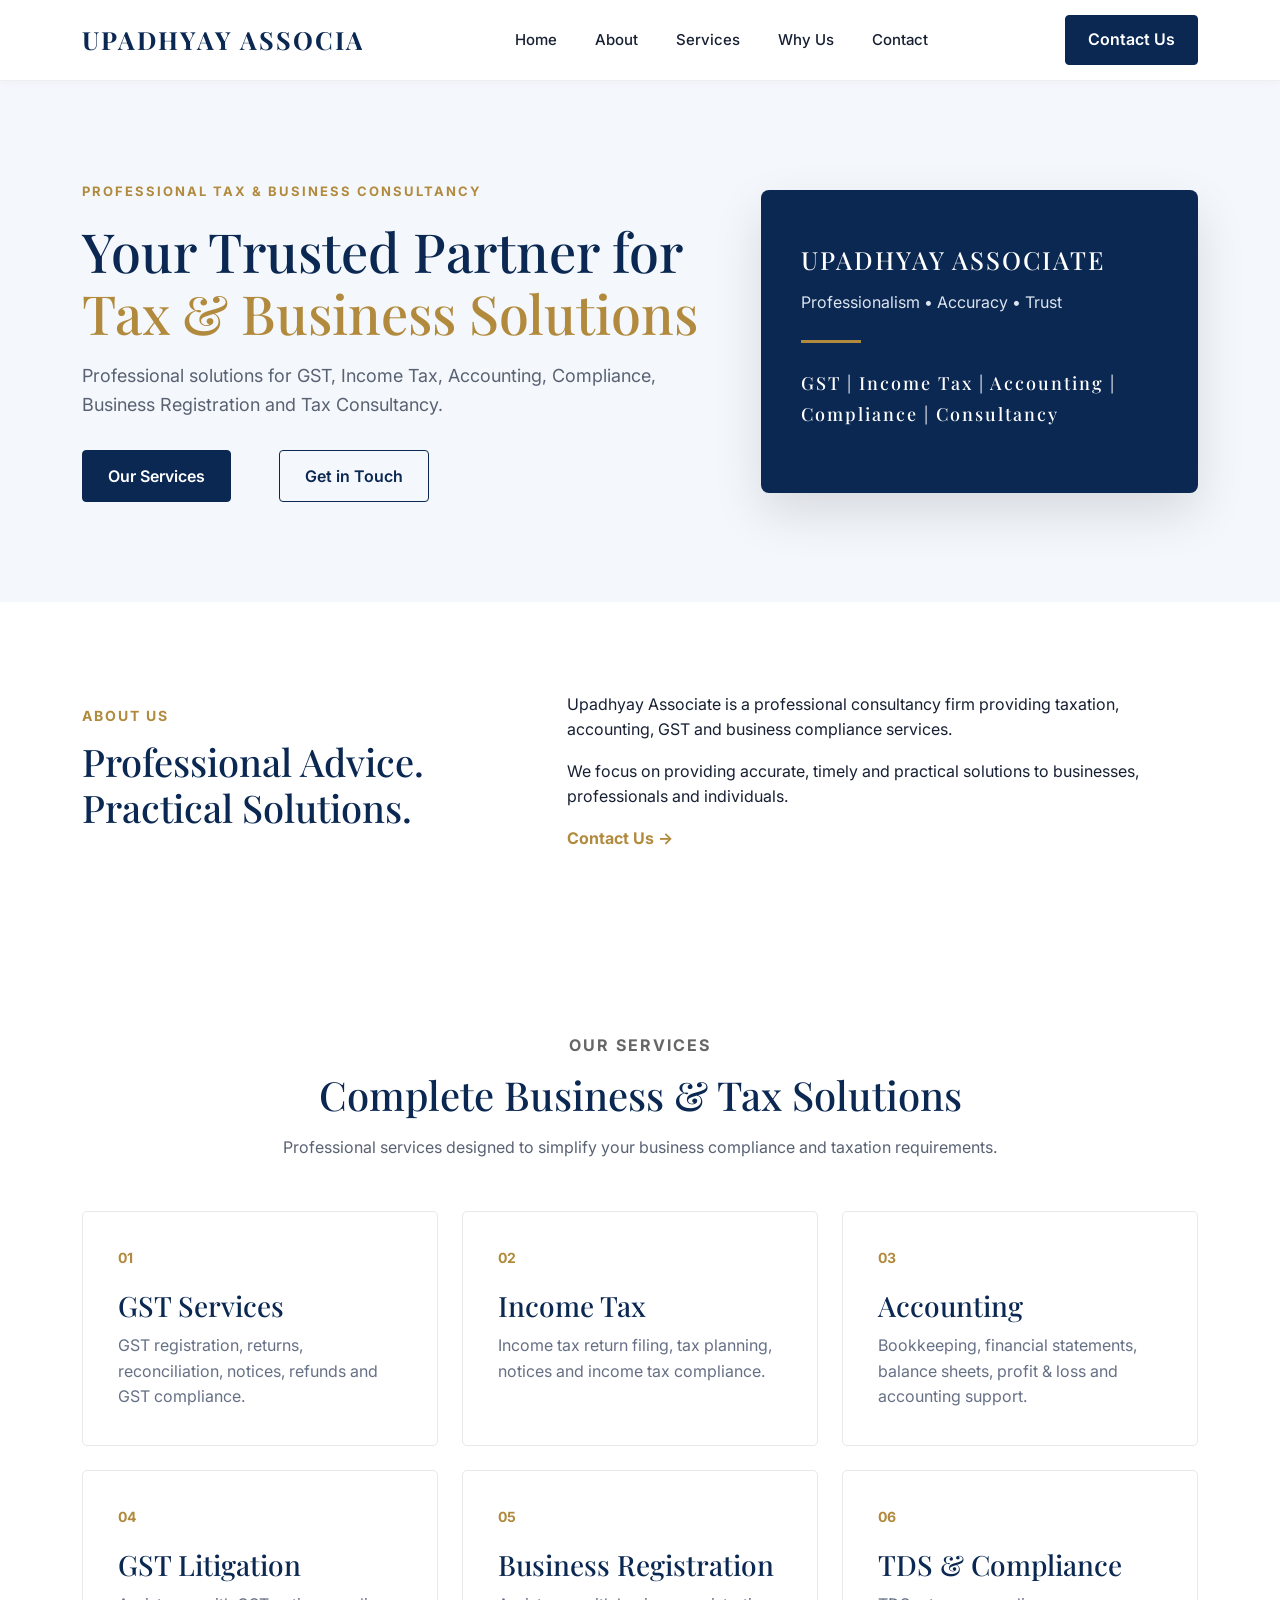
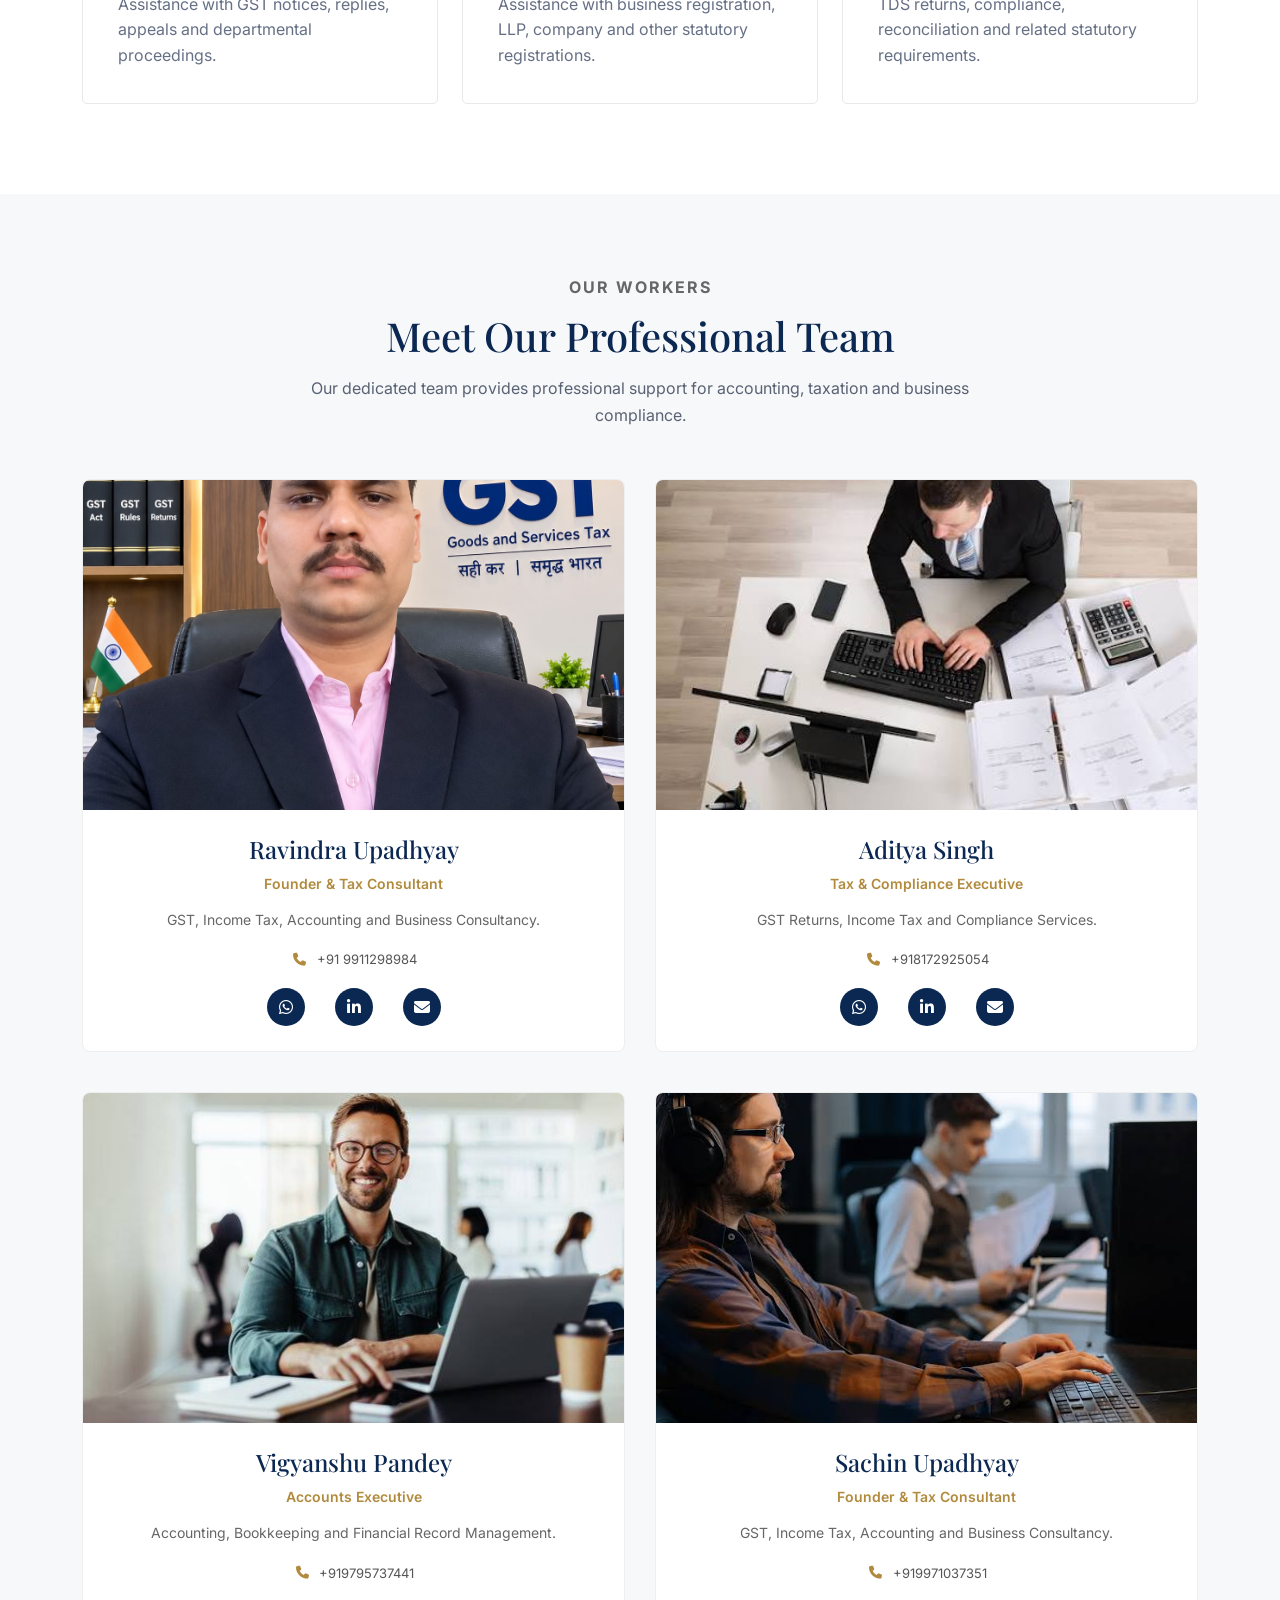
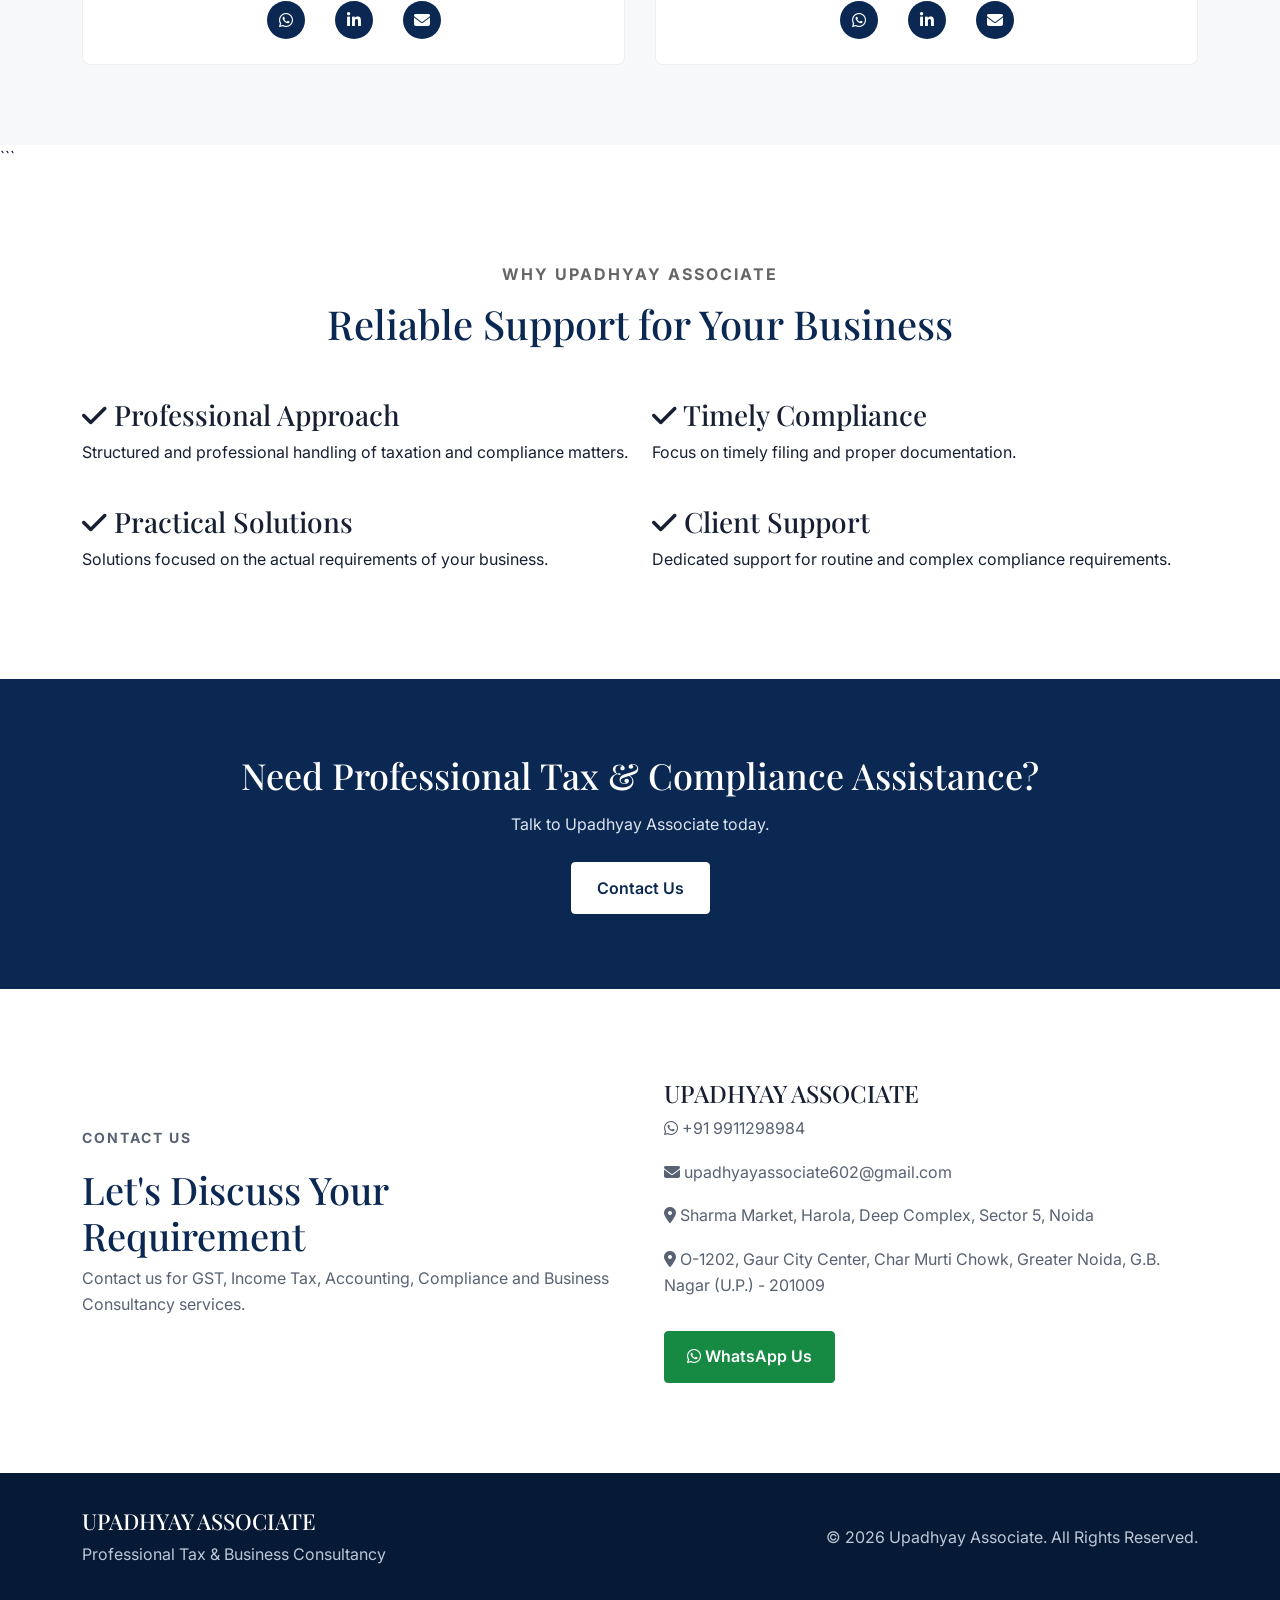
<file: Index.html>
<!DOCTYPE html>
<html lang="en">

<head>
    <!-- Basic Meta -->
    <meta charset="UTF-8">
    <meta name="viewport" content="width=device-width, initial-scale=1.0">

    <!-- SEO Title -->
    <title>Upadhyay Associate | GST, Income Tax & Accounting Services</title>

    <!-- SEO Description -->
    <meta name="description"
        content="Upadhyay Associate provides professional GST, Income Tax, Accounting, Tax Compliance and Business Consultancy services in India.">

    <!-- SEO Keywords -->
    <meta name="keywords"
        content="Upadhyay Associate, GST services, GST consultant, GST registration, GST return filing, Income Tax, Income Tax return, accounting services, tax consultant, business consultancy">

    <!-- Search Engine Instructions -->
    <meta name="robots" content="index, follow">

    <!-- Website Author -->
    <meta name="author" content="Upadhyay Associate">

    <!-- Canonical URL -->
    <!-- अपनी असली domain आने के बाद नीचे URL बदलें -->
    <link rel="canonical" href="https://www.yourdomain.com/">

    <!-- Open Graph / Facebook / WhatsApp -->
    <meta property="og:title" content="Upadhyay Associate | GST, Income Tax & Accounting Services">

    <meta property="og:description"
        content="Professional GST, Income Tax, Accounting, Tax Compliance and Business Consultancy services by Upadhyay Associate.">

    <meta property="og:type" content="website">

    <meta property="og:url" content="https://www.yourdomain.com/">

    <!-- Website Language -->
    <meta property="og:locale" content="en_IN">

    <!-- Bootstrap 5 CSS -->
    <link href="https://cdn.jsdelivr.net/npm/bootstrap@5.3.3/dist/css/bootstrap.min.css" rel="stylesheet">

    <!-- Google Fonts -->
    <link rel="preconnect" href="https://fonts.googleapis.com">
    <link rel="preconnect" href="https://fonts.gstatic.com" crossorigin>

    <link
        href="https://fonts.googleapis.com/css2?family=Inter:wght@400;500;600;700&family=Playfair+Display:wght@500;600;700&display=swap"
        rel="stylesheet">

    <!-- Font Awesome -->
    <link rel="stylesheet" href="https://cdnjs.cloudflare.com/ajax/libs/font-awesome/6.5.2/css/all.min.css">

    <!-- Your CSS -->
    <link rel="stylesheet" href="./Style/style.css">

</head>


<body>

    <!-- ================= HEADER ================= -->

    <header class="header sticky-top">

        <nav class="navbar navbar-expand-lg navbar-light bg-white">

            <div class="container">

                <!-- LOGO -->
                <a class="navbar-brand logo" href="#home">
                    <span class="logo-main">UPADHYAY ASSOCIATE</span>
                </a>


                <!-- MOBILE BUTTON -->
                <button class="navbar-toggler" type="button" data-bs-toggle="collapse" data-bs-target="#mainNavbar"
                    aria-controls="mainNavbar" aria-expanded="false" aria-label="Toggle navigation">

                    <span class="navbar-toggler-icon"></span>

                </button>


                <!-- NAVIGATION -->
                <div class="collapse navbar-collapse" id="mainNavbar">

                    <ul class="navbar-nav mx-auto mb-2 mb-lg-0">

                        <li class="nav-item">
                            <a class="nav-link" href="#home">Home</a>
                        </li>

                        <li class="nav-item">
                            <a class="nav-link" href="#about">About</a>
                        </li>

                        <li class="nav-item">
                            <a class="nav-link" href="#services">Services</a>
                        </li>

                        <li class="nav-item">
                            <a class="nav-link" href="#why-us">Why Us</a>
                        </li>

                        <li class="nav-item">
                            <a class="nav-link" href="#contact">Contact</a>
                        </li>

                    </ul>


                    <!-- CONTACT BUTTON -->
                    <a href="#contact" class="nav-btn">
                        Contact Us
                    </a>

                </div>

            </div>

        </nav>

    </header>


    <!-- ================= HERO ================= -->

    <section id="home" class="hero">

        <div class="container">

            <div class="row align-items-center g-5">

                <div class="col-lg-7">

                    <p class="small-title">
                        PROFESSIONAL TAX & BUSINESS CONSULTANCY
                    </p>

                    <h1>
                        Your Trusted Partner for
                        <span>Tax & Business Solutions</span>
                    </h1>

                    <p class="hero-description">
                        Professional solutions for GST, Income Tax,
                        Accounting, Compliance, Business Registration
                        and Tax Consultancy.
                    </p>

                    <div class="hero-buttons">

                        <a href="#services" class="btn primary">
                            Our Services
                        </a>

                        <a href="#contact" class="btn secondary">
                            Get in Touch
                        </a>

                    </div>

                </div>


                <div class="col-lg-5">

                    <div class="hero-card">

                        <h3>UPADHYAY ASSOCIATE</h3>

                        <p>
                            Professionalism • Accuracy • Trust
                        </p>

                        <div class="card-line"></div>

                        <h3 class="service-heading">
                            GST | Income Tax | Accounting |
                            Compliance | Consultancy
                        </h3>

                    </div>

                </div>

            </div>

        </div>

    </section>


    <!-- ================= ABOUT ================= -->

    <section id="about" class="section">

        <div class="container">

            <div class="row align-items-center g-5">

                <div class="col-lg-5">

                    <p class="section-label">
                        ABOUT US
                    </p>

                    <h2>
                        Professional Advice.
                        <br>
                        Practical Solutions.
                    </h2>

                </div>

                <div class="col-lg-7">

                    <p>
                        Upadhyay Associate is a professional consultancy
                        firm providing taxation, accounting, GST and
                        business compliance services.
                    </p>

                    <p>
                        We focus on providing accurate, timely and
                        practical solutions to businesses, professionals
                        and individuals.
                    </p>

                    <a href="#contact" class="text-link">
                        Contact Us →
                    </a>

                </div>

            </div>

        </div>

    </section>


    <!-- ================= SERVICES ================= -->

    <section id="services" class="section services-section">

        <div class="container">

            <div class="section-heading">

                <p class="section-label">
                    OUR SERVICES
                </p>

                <h2>
                    Complete Business & Tax Solutions
                </h2>

                <p>
                    Professional services designed to simplify your
                    business compliance and taxation requirements.
                </p>

            </div>


            <div class="row g-4">

                <div class="col-md-6 col-lg-4">

                    <div class="service-card h-100">

                        <div class="icon">01</div>

                        <h3>GST Services</h3>

                        <p>
                            GST registration, returns, reconciliation,
                            notices, refunds and GST compliance.
                        </p>

                    </div>

                </div>


                <div class="col-md-6 col-lg-4">

                    <div class="service-card h-100">

                        <div class="icon">02</div>

                        <h3>Income Tax</h3>

                        <p>
                            Income tax return filing, tax planning,
                            notices and income tax compliance.
                        </p>

                    </div>

                </div>


                <div class="col-md-6 col-lg-4">

                    <div class="service-card h-100">

                        <div class="icon">03</div>

                        <h3>Accounting</h3>

                        <p>
                            Bookkeeping, financial statements, balance
                            sheets, profit & loss and accounting support.
                        </p>

                    </div>

                </div>


                <div class="col-md-6 col-lg-4">

                    <div class="service-card h-100">

                        <div class="icon">04</div>

                        <h3>GST Litigation</h3>

                        <p>
                            Assistance with GST notices, replies,
                            appeals and departmental proceedings.
                        </p>

                    </div>

                </div>


                <div class="col-md-6 col-lg-4">

                    <div class="service-card h-100">

                        <div class="icon">05</div>

                        <h3>Business Registration</h3>

                        <p>
                            Assistance with business registration,
                            LLP, company and other statutory registrations.
                        </p>

                    </div>

                </div>


                <div class="col-md-6 col-lg-4">

                    <div class="service-card h-100">

                        <div class="icon">06</div>

                        <h3>TDS & Compliance</h3>

                        <p>
                            TDS returns, compliance, reconciliation and
                            related statutory requirements.
                        </p>

                    </div>

                </div>

            </div>

        </div>

    </section>
    <!-- OUR WORKERS / TEAM SECTION -->
   
<section id="workers" class="workers-section">

    <div class="container">

        <!-- Section Heading -->
        <div class="section-heading">

            <p class="section-label">
                OUR WORKERS
            </p>

            <h2>
                Meet Our Professional Team
            </h2>

            <p>
                Our dedicated team provides professional support
                for accounting, taxation and business compliance.
            </p>

        </div>


        <!-- Workers Grid -->
        <div class="workers-grid">


            <!-- ================================
                 WORKER 1
            ================================= -->

            <div class="worker-card">

                <div class="worker-image">
                    <img src="./Images/WhatsApp Image 2.jpeg"
                         alt="Ravindra Upadhyay">
                </div>

                <div class="worker-content">

                    <h3>
                        Ravindra Upadhyay
                    </h3>

                    <p class="worker-position">
                        Founder & Tax Consultant
                    </p>

                    <p>
                        GST, Income Tax, Accounting and
                        Business Consultancy.
                    </p>


                    <!-- Contact Details -->

                    <div class="worker-contact">

                        <a href="tel:+9911298984">
                            <i class="fa-solid fa-phone"> </i>
                            <span>+91 9911298984</span>
                        </a>

                        
                    </div>


                    <!-- Social -->

                    <div class="worker-social">

                        <a href="https://wa.me/9911298984"
                           target="_blank"
                           aria-label="WhatsApp">

                            <i class="fa-brands fa-whatsapp"></i>

                        </a>
                        <a href="https://www.linkedin.com/"
                           target="_blank"
                           aria-label="LinkedIn">

                            <i class="fa-brands fa-linkedin-in"></i>

                        </a>

                        <a href="mailto:ravindra@example.com"
                           aria-label="Email">

                            <i class="fa-solid fa-envelope"></i>

                        </a>

                    </div>

                </div>

            </div>



            <!-- ================================
                 WORKER 2
            ================================= -->

            <div class="worker-card">

                <div class="worker-image">

                    <img src="./Images/images (1).jpg"
                         alt="Aditya Singh">

                </div>

                <div class="worker-content">

                    <h3>
                        Aditya Singh
                    </h3>

                    <p class="worker-position">
                        Tax & Compliance Executive
                    </p>

                    <p>
                        GST Returns, Income Tax and
                        Compliance Services.
                    </p>


                    <!-- Contact Details -->

                    <div class="worker-contact">

                        <a href="tel:+918172925054">
                            <i class="fa-solid fa-phone"></i>
                            <span>+918172925054</span>
                        </a>
                    </div>


                    <!-- Social -->

                    <div class="worker-social">

                        <a href="https://wa.me/918172925054"
                           target="_blank"
                           aria-label="WhatsApp">

                            <i class="fa-brands fa-whatsapp"></i>

                        </a>

                        <a href="https://www.linkedin.com/"
                           target="_blank"
                           aria-label="LinkedIn">

                            <i class="fa-brands fa-linkedin-in"></i>

                        </a>

                        <a href="mailto:aditya@example.com"
                           aria-label="Email">

                            <i class="fa-solid fa-envelope"></i>

                        </a>

                    </div>

                </div>

            </div>



            <!-- ================================
                 WORKER 3
            ================================= -->

            <div class="worker-card">

                <div class="worker-image">

                    <img src="./Images/images (2).jpg"
                         alt="Vigyanshu Pandey">

                </div>

                <div class="worker-content">

                    <h3>
                        Vigyanshu Pandey
                    </h3>

                    <p class="worker-position">
                        Accounts Executive
                    </p>

                    <p>
                        Accounting, Bookkeeping and
                        Financial Record Management.
                    </p>


                    <!-- Contact Details -->

                    <div class="worker-contact">

                        <a href="tel:+919795737441">
                            <i class="fa-solid fa-phone"></i>
                            <span>+919795737441</span>
                        </a>

                      
                    </div>


                    <!-- Social -->

                    <div class="worker-social">

                        <a href="https://wa.me/919795737441"
                           target="_blank"
                           aria-label="WhatsApp">

                            <i class="fa-brands fa-whatsapp"></i>

                        </a>

                        <a href="https://www.linkedin.com/"
                           target="_blank"
                           aria-label="LinkedIn">

                            <i class="fa-brands fa-linkedin-in"></i>

                        </a>

                        <a href="mailto:vigyanshu@example.com"
                           aria-label="Email">

                            <i class="fa-solid fa-envelope"></i>

                        </a>

                    </div>

                </div>

            </div>



            <!-- ================================
                 WORKER 4
            ================================= -->

            <div class="worker-card">

                <div class="worker-image">

                    <img src="./Images/images (3).jpg"
                         alt="Sachin Upadhyay">

                </div>

                <div class="worker-content">

                    <h3>
                        Sachin Upadhyay
                    </h3>

                    <p class="worker-position">
                        Founder & Tax Consultant
                    </p>

                    <p>
                        GST, Income Tax, Accounting and
                        Business Consultancy.
                    </p>


                    <!-- Contact Details -->

                    <div class="worker-contact">

                        <a href="tel:+919971037351">
                            <i class="fa-solid fa-phone"></i>
                            <span>+919971037351</span>
                        </a>

                        

                    </div>


                    <!-- Social -->

                    <div class="worker-social">

                        <a href="https://wa.me/919971037351"
                           target="_blank"
                           aria-label="WhatsApp">

                            <i class="fa-brands fa-whatsapp"></i>

                        </a>

                        <a href="https://www.linkedin.com/"
                           target="_blank"
                           aria-label="LinkedIn">

                            <i class="fa-brands fa-linkedin-in"></i>

                        </a>

                        <a href="mailto:sachin@example.com"
                           aria-label="Email">

                            <i class="fa-solid fa-envelope"></i>

                        </a>

                    </div>

                </div>

            </div>


        </div>

    </div>

</section>
```



    <!-- ================= WHY US ================= -->

    <section id="why-us" class="section why-section">

        <div class="container">

            <div class="section-heading">

                <p class="section-label">
                    WHY UPADHYAY ASSOCIATE
                </p>

                <h2>
                    Reliable Support for Your Business
                </h2>

            </div>


            <div class="row g-4">

                <div class="col-md-6">

                    <div class="why-box">

                        <h3>
                            <i class="fa-solid fa-check"></i>
                            Professional Approach
                        </h3>

                        <p>
                            Structured and professional handling of
                            taxation and compliance matters.
                        </p>

                    </div>

                </div>


                <div class="col-md-6">

                    <div class="why-box">

                        <h3>
                            <i class="fa-solid fa-check"></i>
                            Timely Compliance
                        </h3>

                        <p>
                            Focus on timely filing and proper documentation.
                        </p>

                    </div>

                </div>


                <div class="col-md-6">

                    <div class="why-box">

                        <h3>
                            <i class="fa-solid fa-check"></i>
                            Practical Solutions
                        </h3>

                        <p>
                            Solutions focused on the actual requirements
                            of your business.
                        </p>

                    </div>

                </div>


                <div class="col-md-6">

                    <div class="why-box">

                        <h3>
                            <i class="fa-solid fa-check"></i>
                            Client Support
                        </h3>

                        <p>
                            Dedicated support for routine and complex
                            compliance requirements.
                        </p>

                    </div>

                </div>

            </div>

        </div>

    </section>


    <!-- ================= CTA ================= -->

    <section class="cta">

        <div class="container text-center">

            <h2>
                Need Professional Tax & Compliance Assistance?
            </h2>

            <p>
                Talk to Upadhyay Associate today.
            </p>

            <a href="#contact" class="btn white">
                Contact Us
            </a>

        </div>

    </section>


    <!-- ================= CONTACT ================= -->

    <section id="contact" class="section contact-section">

        <div class="container">

            <div class="row align-items-center g-5">

                <div class="col-lg-6">

                    <p class="section-label">
                        CONTACT US
                    </p>

                    <h2>
                        Let's Discuss Your Requirement
                    </h2>

                    <p>
                        Contact us for GST, Income Tax, Accounting,
                        Compliance and Business Consultancy services.
                    </p>

                </div>


               
<div class="col-lg-6">

    <div class="contact-box">

        <h4>UPADHYAY ASSOCIATE</h4>


        <!-- WhatsApp -->
        <p>
            <i class="fa-brands fa-whatsapp"></i>

            <a href="https://wa.me/919911298984" target="_blank">
                +91 9911298984
            </a>
        </p>


        <!-- Email -->
        <p>
            <i class="fa-solid fa-envelope"></i>

            <a href="mailto:upadhyayassociate602@gmail.com">
                upadhyayassociate602@gmail.com
            </a>
        </p>


        <!-- Office Location 1 -->
        <p>
            <i class="fa-solid fa-location-dot"></i>

            <a href="https://www.google.com/maps/search/?api=1&query=Sharma+Market+Harola+Deep+Complex+Sector+5+Noida"
                target="_blank">

                Sharma Market, Harola, Deep Complex,
                Sector 5, Noida

            </a>
        </p>


        <!-- Office Location 2 -->
        <p>
            <i class="fa-solid fa-location-dot"></i>

            <a href="https://www.google.com/maps/search/?api=1&query=O-1202+Gaur+City+Center+Char+Murti+Chowk+Greater+Noida+Gautam+Buddha+Nagar+Uttar+Pradesh+201009"
                target="_blank">

                O-1202, Gaur City Center, Char Murti Chowk,
                Greater Noida, G.B. Nagar (U.P.) - 201009

            </a>
        </p>


        <!-- WhatsApp Button -->
        <a href="https://wa.me/919911298984"
           class="whatsapp"
           target="_blank">

            <i class="fa-brands fa-whatsapp"></i>

            WhatsApp Us

        </a>

    </div>

</div>

            </div>

        </div>

    </section>


    <!-- ================= FOOTER ================= -->

    <footer>

        <div class="container">

            <div class="row align-items-center">

                <div class="col-md-6">

                    <h3>
                        UPADHYAY ASSOCIATE
                    </h3>

                    <p>
                        Professional Tax & Business Consultancy
                    </p>

                </div>

                <div class="col-md-6 text-md-end">

                    <p>
                        © 2026 Upadhyay Associate.
                        All Rights Reserved.
                    </p>

                </div>

            </div>

        </div>

    </footer>


    <!-- Bootstrap JS -->
    <script src="https://cdn.jsdelivr.net/npm/bootstrap@5.3.3/dist/js/bootstrap.bundle.min.js"></script>

</body>

</html>
</file>
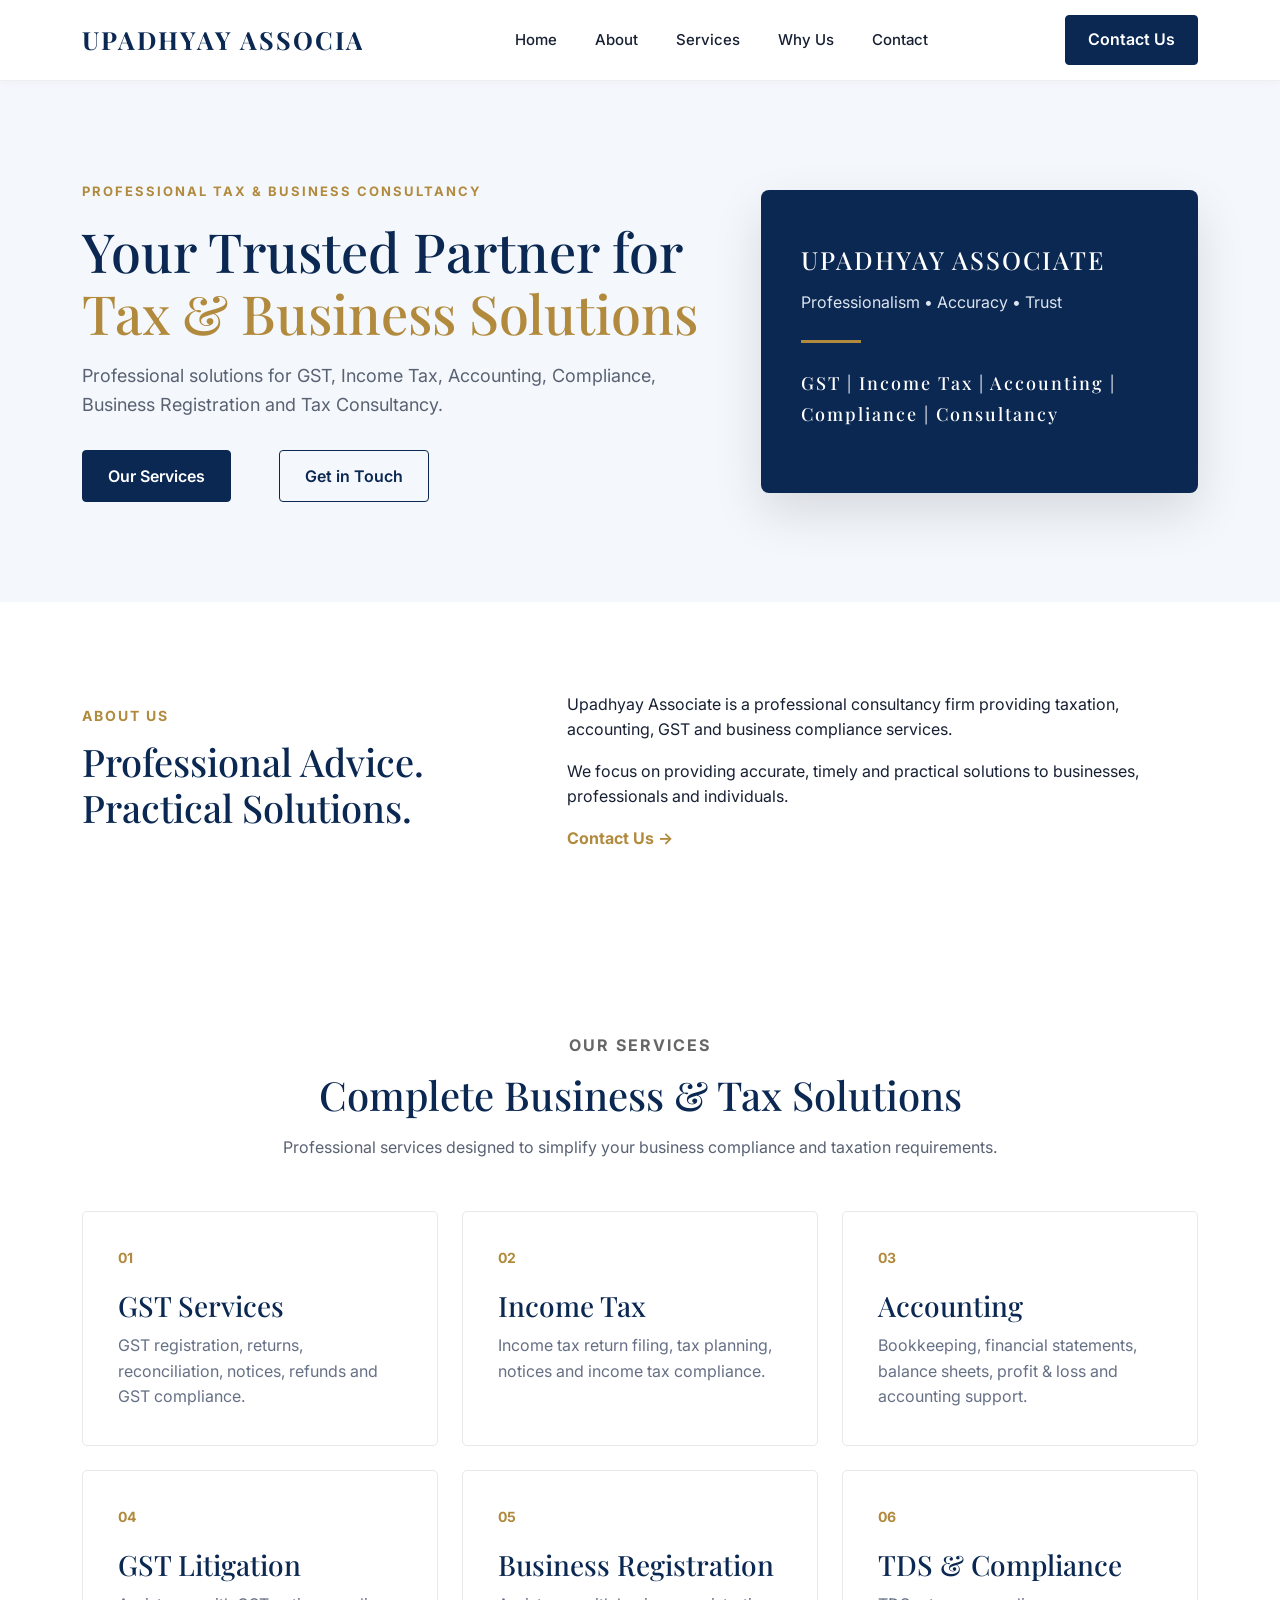
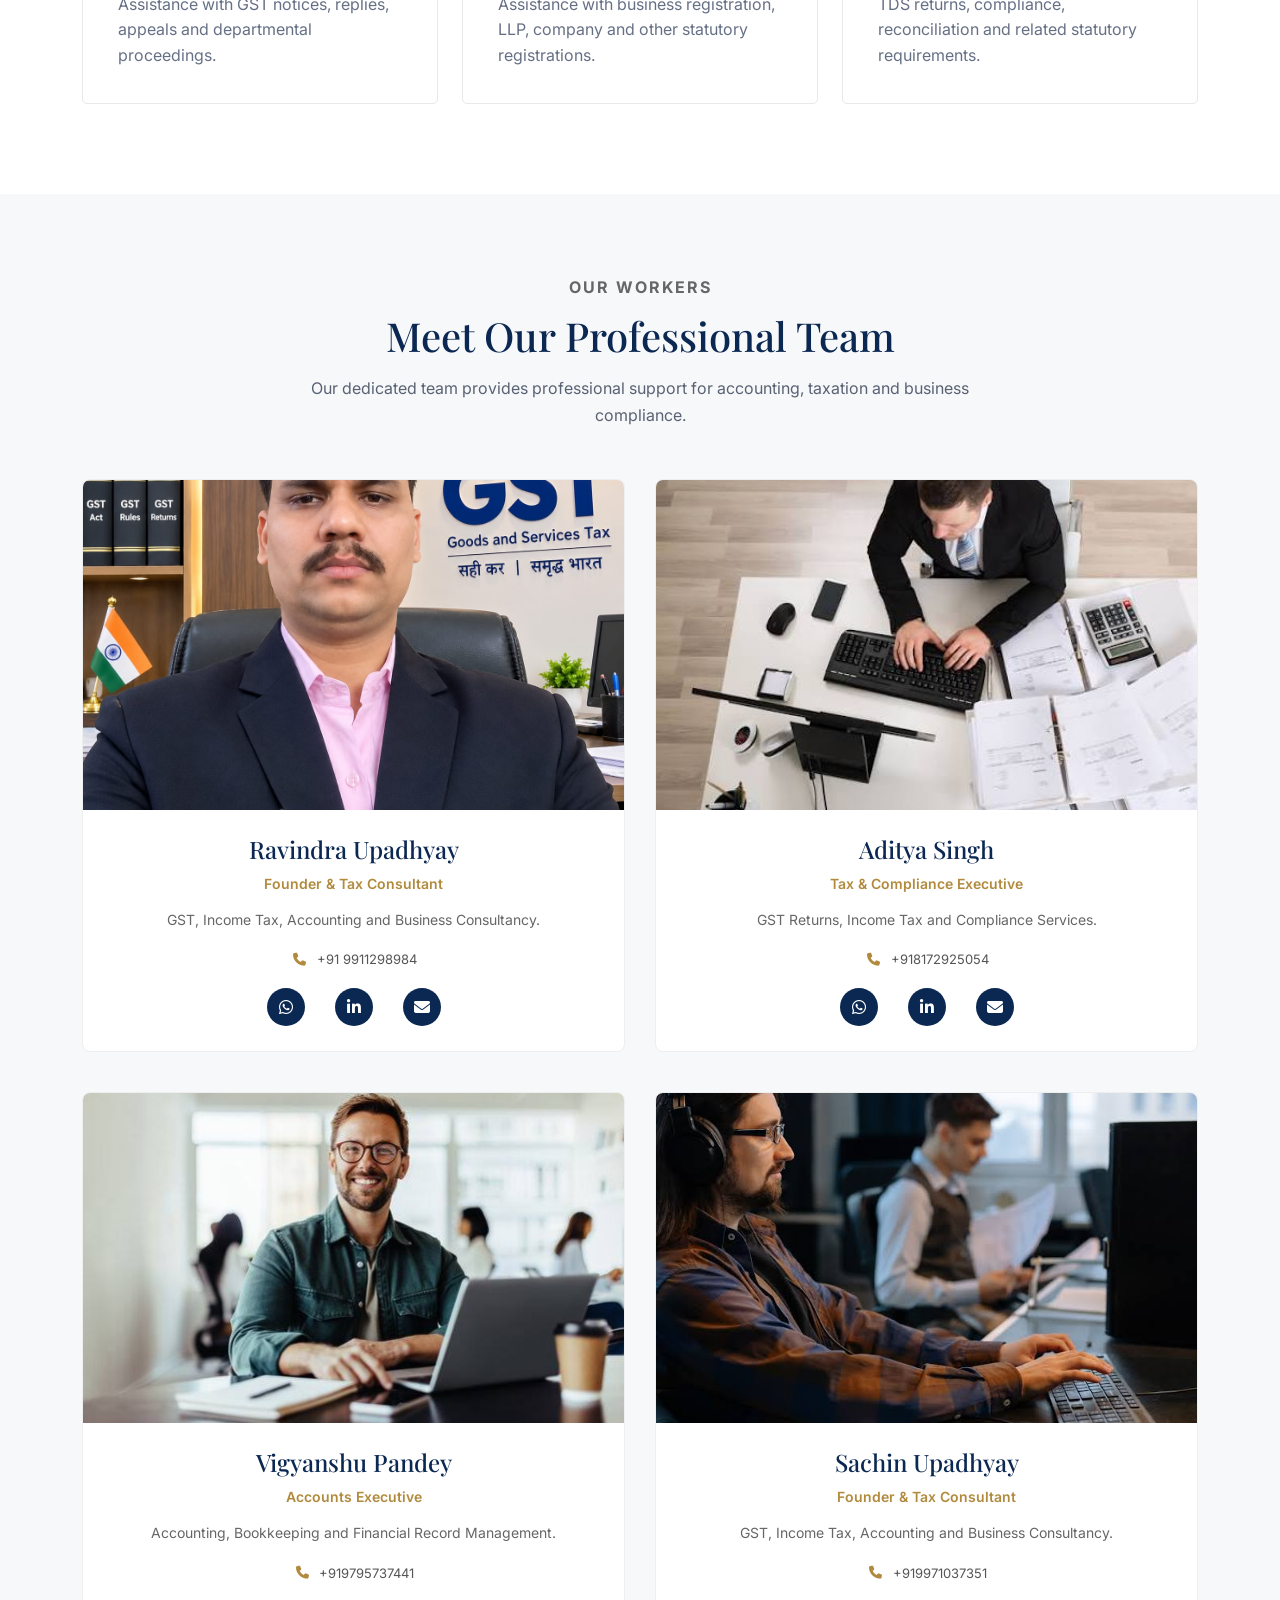
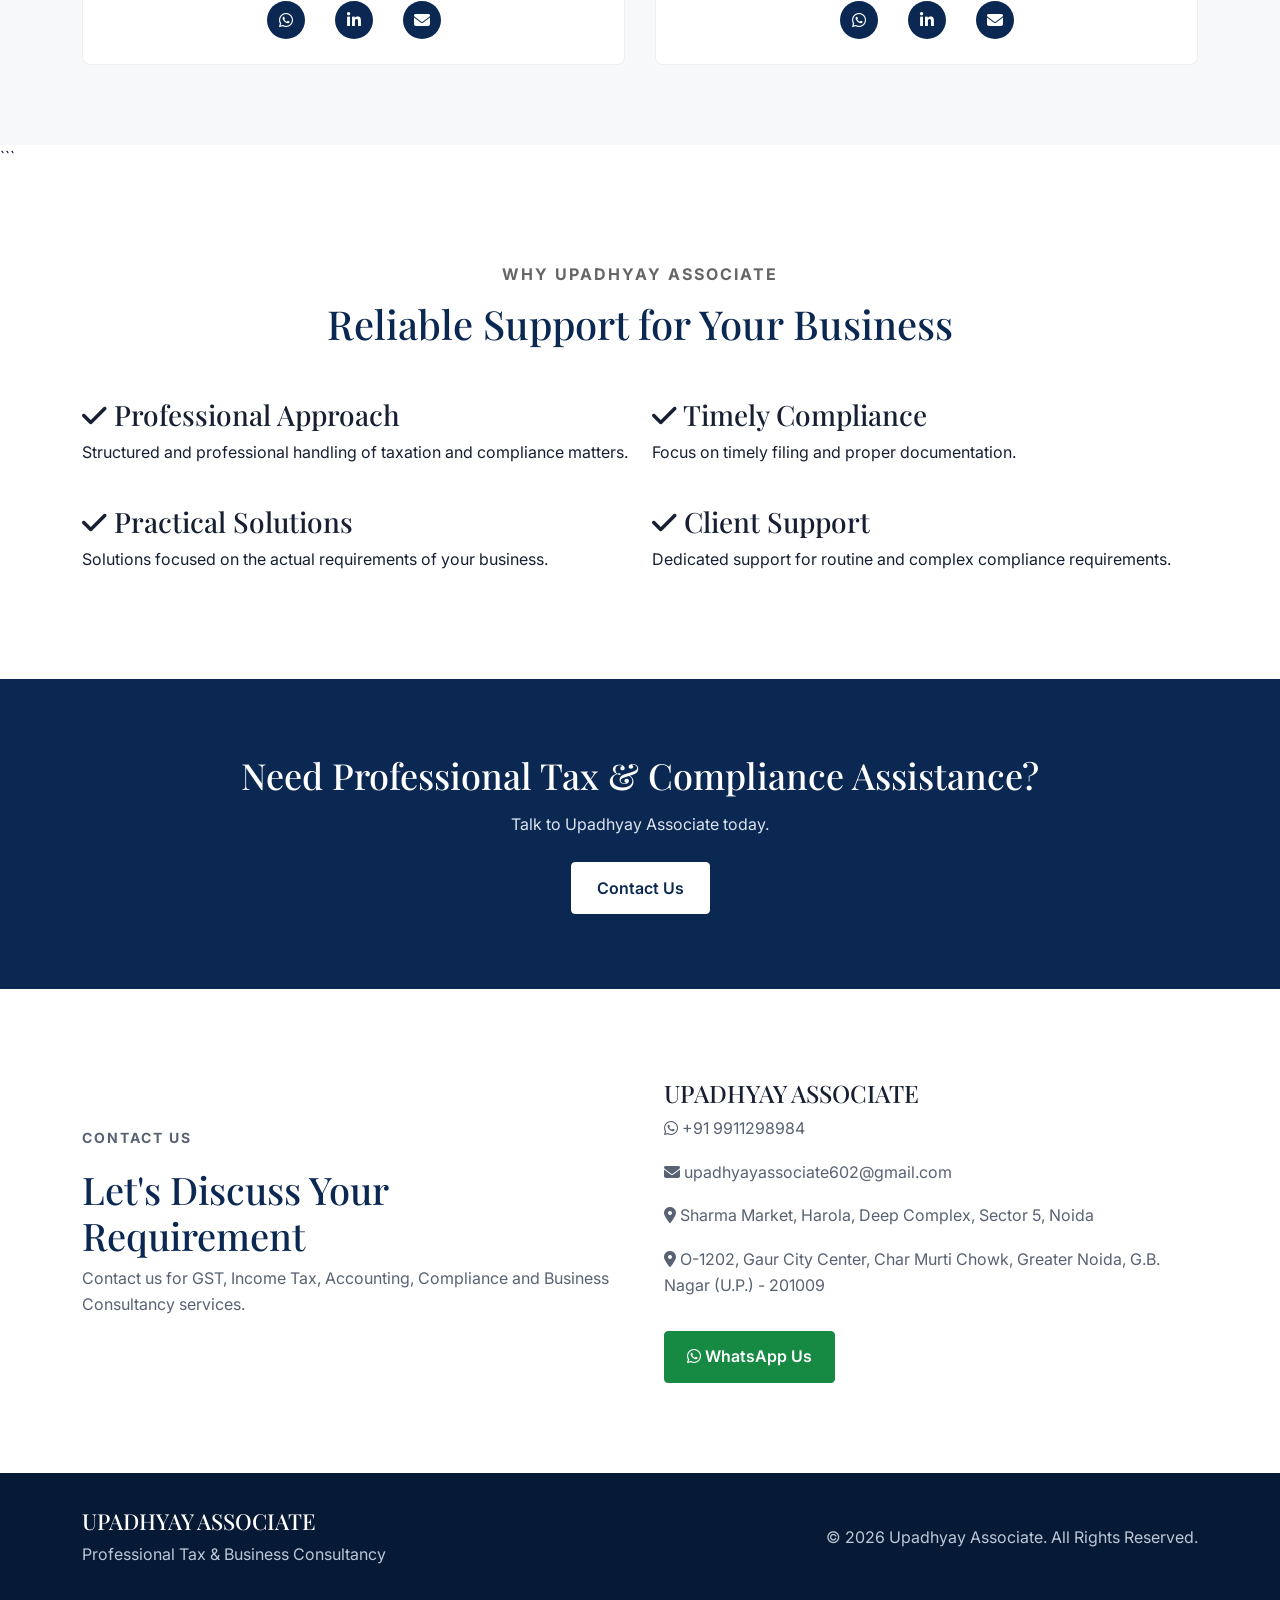
<file: index.html>
<!DOCTYPE html>
<html lang="en">

<head>
    <!-- Basic Meta -->
    <meta charset="UTF-8">
    <meta name="viewport" content="width=device-width, initial-scale=1.0">

    <!-- SEO Title -->
    <title>Upadhyay Associate | GST, Income Tax & Accounting Services</title>

    <!-- SEO Description -->
    <meta name="description"
        content="Upadhyay Associate provides professional GST, Income Tax, Accounting, Tax Compliance and Business Consultancy services in India.">

    <!-- SEO Keywords -->
    <meta name="keywords"
        content="Upadhyay Associate, GST services, GST consultant, GST registration, GST return filing, Income Tax, Income Tax return, accounting services, tax consultant, business consultancy">

    <!-- Search Engine Instructions -->
    <meta name="robots" content="index, follow">

    <!-- Website Author -->
    <meta name="author" content="Upadhyay Associate">

    <!-- Canonical URL -->
    <!-- अपनी असली domain आने के बाद नीचे URL बदलें -->
    <link rel="canonical" href="https://www.yourdomain.com/">

    <!-- Open Graph / Facebook / WhatsApp -->
    <meta property="og:title" content="Upadhyay Associate | GST, Income Tax & Accounting Services">

    <meta property="og:description"
        content="Professional GST, Income Tax, Accounting, Tax Compliance and Business Consultancy services by Upadhyay Associate.">

    <meta property="og:type" content="website">

    <meta property="og:url" content="https://www.yourdomain.com/">

    <!-- Website Language -->
    <meta property="og:locale" content="en_IN">

    <!-- Bootstrap 5 CSS -->
    <link href="https://cdn.jsdelivr.net/npm/bootstrap@5.3.3/dist/css/bootstrap.min.css" rel="stylesheet">

    <!-- Google Fonts -->
    <link rel="preconnect" href="https://fonts.googleapis.com">
    <link rel="preconnect" href="https://fonts.gstatic.com" crossorigin>

    <link
        href="https://fonts.googleapis.com/css2?family=Inter:wght@400;500;600;700&family=Playfair+Display:wght@500;600;700&display=swap"
        rel="stylesheet">

    <!-- Font Awesome -->
    <link rel="stylesheet" href="https://cdnjs.cloudflare.com/ajax/libs/font-awesome/6.5.2/css/all.min.css">

    <!-- Your CSS -->
    <link rel="stylesheet" href="./Style/style.css">

</head>


<body>

    <!-- ================= HEADER ================= -->

    <header class="header sticky-top">

        <nav class="navbar navbar-expand-lg navbar-light bg-white">

            <div class="container">

                <!-- LOGO -->
                <a class="navbar-brand logo" href="#home">
                    <span class="logo-main">UPADHYAY ASSOCIATE</span>
                </a>


                <!-- MOBILE BUTTON -->
                <button class="navbar-toggler" type="button" data-bs-toggle="collapse" data-bs-target="#mainNavbar"
                    aria-controls="mainNavbar" aria-expanded="false" aria-label="Toggle navigation">

                    <span class="navbar-toggler-icon"></span>

                </button>


                <!-- NAVIGATION -->
                <div class="collapse navbar-collapse" id="mainNavbar">

                    <ul class="navbar-nav mx-auto mb-2 mb-lg-0">

                        <li class="nav-item">
                            <a class="nav-link" href="#home">Home</a>
                        </li>

                        <li class="nav-item">
                            <a class="nav-link" href="#about">About</a>
                        </li>

                        <li class="nav-item">
                            <a class="nav-link" href="#services">Services</a>
                        </li>

                        <li class="nav-item">
                            <a class="nav-link" href="#why-us">Why Us</a>
                        </li>

                        <li class="nav-item">
                            <a class="nav-link" href="#contact">Contact</a>
                        </li>

                    </ul>


                    <!-- CONTACT BUTTON -->
                    <a href="#contact" class="nav-btn">
                        Contact Us
                    </a>

                </div>

            </div>

        </nav>

    </header>


    <!-- ================= HERO ================= -->

    <section id="home" class="hero">

        <div class="container">

            <div class="row align-items-center g-5">

                <div class="col-lg-7">

                    <p class="small-title">
                        PROFESSIONAL TAX & BUSINESS CONSULTANCY
                    </p>

                    <h1>
                        Your Trusted Partner for
                        <span>Tax & Business Solutions</span>
                    </h1>

                    <p class="hero-description">
                        Professional solutions for GST, Income Tax,
                        Accounting, Compliance, Business Registration
                        and Tax Consultancy.
                    </p>

                    <div class="hero-buttons">

                        <a href="#services" class="btn primary">
                            Our Services
                        </a>

                        <a href="#contact" class="btn secondary">
                            Get in Touch
                        </a>

                    </div>

                </div>


                <div class="col-lg-5">

                    <div class="hero-card">

                        <h3>UPADHYAY ASSOCIATE</h3>

                        <p>
                            Professionalism • Accuracy • Trust
                        </p>

                        <div class="card-line"></div>

                        <h3 class="service-heading">
                            GST | Income Tax | Accounting |
                            Compliance | Consultancy
                        </h3>

                    </div>

                </div>

            </div>

        </div>

    </section>


    <!-- ================= ABOUT ================= -->

    <section id="about" class="section">

        <div class="container">

            <div class="row align-items-center g-5">

                <div class="col-lg-5">

                    <p class="section-label">
                        ABOUT US
                    </p>

                    <h2>
                        Professional Advice.
                        <br>
                        Practical Solutions.
                    </h2>

                </div>

                <div class="col-lg-7">

                    <p>
                        Upadhyay Associate is a professional consultancy
                        firm providing taxation, accounting, GST and
                        business compliance services.
                    </p>

                    <p>
                        We focus on providing accurate, timely and
                        practical solutions to businesses, professionals
                        and individuals.
                    </p>

                    <a href="#contact" class="text-link">
                        Contact Us →
                    </a>

                </div>

            </div>

        </div>

    </section>


    <!-- ================= SERVICES ================= -->

    <section id="services" class="section services-section">

        <div class="container">

            <div class="section-heading">

                <p class="section-label">
                    OUR SERVICES
                </p>

                <h2>
                    Complete Business & Tax Solutions
                </h2>

                <p>
                    Professional services designed to simplify your
                    business compliance and taxation requirements.
                </p>

            </div>


            <div class="row g-4">

                <div class="col-md-6 col-lg-4">

                    <div class="service-card h-100">

                        <div class="icon">01</div>

                        <h3>GST Services</h3>

                        <p>
                            GST registration, returns, reconciliation,
                            notices, refunds and GST compliance.
                        </p>

                    </div>

                </div>


                <div class="col-md-6 col-lg-4">

                    <div class="service-card h-100">

                        <div class="icon">02</div>

                        <h3>Income Tax</h3>

                        <p>
                            Income tax return filing, tax planning,
                            notices and income tax compliance.
                        </p>

                    </div>

                </div>


                <div class="col-md-6 col-lg-4">

                    <div class="service-card h-100">

                        <div class="icon">03</div>

                        <h3>Accounting</h3>

                        <p>
                            Bookkeeping, financial statements, balance
                            sheets, profit & loss and accounting support.
                        </p>

                    </div>

                </div>


                <div class="col-md-6 col-lg-4">

                    <div class="service-card h-100">

                        <div class="icon">04</div>

                        <h3>GST Litigation</h3>

                        <p>
                            Assistance with GST notices, replies,
                            appeals and departmental proceedings.
                        </p>

                    </div>

                </div>


                <div class="col-md-6 col-lg-4">

                    <div class="service-card h-100">

                        <div class="icon">05</div>

                        <h3>Business Registration</h3>

                        <p>
                            Assistance with business registration,
                            LLP, company and other statutory registrations.
                        </p>

                    </div>

                </div>


                <div class="col-md-6 col-lg-4">

                    <div class="service-card h-100">

                        <div class="icon">06</div>

                        <h3>TDS & Compliance</h3>

                        <p>
                            TDS returns, compliance, reconciliation and
                            related statutory requirements.
                        </p>

                    </div>

                </div>

            </div>

        </div>

    </section>
    <!-- OUR WORKERS / TEAM SECTION -->
   
<section id="workers" class="workers-section">

    <div class="container">

        <!-- Section Heading -->
        <div class="section-heading">

            <p class="section-label">
                OUR WORKERS
            </p>

            <h2>
                Meet Our Professional Team
            </h2>

            <p>
                Our dedicated team provides professional support
                for accounting, taxation and business compliance.
            </p>

        </div>


        <!-- Workers Grid -->
        <div class="workers-grid">


            <!-- ================================
                 WORKER 1
            ================================= -->

            <div class="worker-card">

                <div class="worker-image">
                    <img src="./Images/WhatsApp Image 2.jpeg"
                         alt="Ravindra Upadhyay">
                </div>

                <div class="worker-content">

                    <h3>
                        Ravindra Upadhyay
                    </h3>

                    <p class="worker-position">
                        Founder & Tax Consultant
                    </p>

                    <p>
                        GST, Income Tax, Accounting and
                        Business Consultancy.
                    </p>


                    <!-- Contact Details -->

                    <div class="worker-contact">

                        <a href="tel:+9911298984">
                            <i class="fa-solid fa-phone"> </i>
                            <span>+91 9911298984</span>
                        </a>

                        
                    </div>


                    <!-- Social -->

                    <div class="worker-social">

                        <a href="https://wa.me/9911298984"
                           target="_blank"
                           aria-label="WhatsApp">

                            <i class="fa-brands fa-whatsapp"></i>

                        </a>
                        <a href="https://www.linkedin.com/"
                           target="_blank"
                           aria-label="LinkedIn">

                            <i class="fa-brands fa-linkedin-in"></i>

                        </a>

                        <a href="mailto:ravindra@example.com"
                           aria-label="Email">

                            <i class="fa-solid fa-envelope"></i>

                        </a>

                    </div>

                </div>

            </div>



            <!-- ================================
                 WORKER 2
            ================================= -->

            <div class="worker-card">

                <div class="worker-image">

                    <img src="./Images/images (1).jpg"
                         alt="Aditya Singh">

                </div>

                <div class="worker-content">

                    <h3>
                        Aditya Singh
                    </h3>

                    <p class="worker-position">
                        Tax & Compliance Executive
                    </p>

                    <p>
                        GST Returns, Income Tax and
                        Compliance Services.
                    </p>


                    <!-- Contact Details -->

                    <div class="worker-contact">

                        <a href="tel:+918172925054">
                            <i class="fa-solid fa-phone"></i>
                            <span>+918172925054</span>
                        </a>
                    </div>


                    <!-- Social -->

                    <div class="worker-social">

                        <a href="https://wa.me/918172925054"
                           target="_blank"
                           aria-label="WhatsApp">

                            <i class="fa-brands fa-whatsapp"></i>

                        </a>

                        <a href="https://www.linkedin.com/"
                           target="_blank"
                           aria-label="LinkedIn">

                            <i class="fa-brands fa-linkedin-in"></i>

                        </a>

                        <a href="mailto:aditya@example.com"
                           aria-label="Email">

                            <i class="fa-solid fa-envelope"></i>

                        </a>

                    </div>

                </div>

            </div>



            <!-- ================================
                 WORKER 3
            ================================= -->

            <div class="worker-card">

                <div class="worker-image">

                    <img src="./Images/images (2).jpg"
                         alt="Vigyanshu Pandey">

                </div>

                <div class="worker-content">

                    <h3>
                        Vigyanshu Pandey
                    </h3>

                    <p class="worker-position">
                        Accounts Executive
                    </p>

                    <p>
                        Accounting, Bookkeeping and
                        Financial Record Management.
                    </p>


                    <!-- Contact Details -->

                    <div class="worker-contact">

                        <a href="tel:+919795737441">
                            <i class="fa-solid fa-phone"></i>
                            <span>+919795737441</span>
                        </a>

                      
                    </div>


                    <!-- Social -->

                    <div class="worker-social">

                        <a href="https://wa.me/919795737441"
                           target="_blank"
                           aria-label="WhatsApp">

                            <i class="fa-brands fa-whatsapp"></i>

                        </a>

                        <a href="https://www.linkedin.com/"
                           target="_blank"
                           aria-label="LinkedIn">

                            <i class="fa-brands fa-linkedin-in"></i>

                        </a>

                        <a href="mailto:vigyanshu@example.com"
                           aria-label="Email">

                            <i class="fa-solid fa-envelope"></i>

                        </a>

                    </div>

                </div>

            </div>



            <!-- ================================
                 WORKER 4
            ================================= -->

            <div class="worker-card">

                <div class="worker-image">

                    <img src="./Images/images (3).jpg"
                         alt="Sachin Upadhyay">

                </div>

                <div class="worker-content">

                    <h3>
                        Sachin Upadhyay
                    </h3>

                    <p class="worker-position">
                        Founder & Tax Consultant
                    </p>

                    <p>
                        GST, Income Tax, Accounting and
                        Business Consultancy.
                    </p>


                    <!-- Contact Details -->

                    <div class="worker-contact">

                        <a href="tel:+919971037351">
                            <i class="fa-solid fa-phone"></i>
                            <span>+919971037351</span>
                        </a>

                        

                    </div>


                    <!-- Social -->

                    <div class="worker-social">

                        <a href="https://wa.me/919971037351"
                           target="_blank"
                           aria-label="WhatsApp">

                            <i class="fa-brands fa-whatsapp"></i>

                        </a>

                        <a href="https://www.linkedin.com/"
                           target="_blank"
                           aria-label="LinkedIn">

                            <i class="fa-brands fa-linkedin-in"></i>

                        </a>

                        <a href="mailto:sachin@example.com"
                           aria-label="Email">

                            <i class="fa-solid fa-envelope"></i>

                        </a>

                    </div>

                </div>

            </div>


        </div>

    </div>

</section>
```



    <!-- ================= WHY US ================= -->

    <section id="why-us" class="section why-section">

        <div class="container">

            <div class="section-heading">

                <p class="section-label">
                    WHY UPADHYAY ASSOCIATE
                </p>

                <h2>
                    Reliable Support for Your Business
                </h2>

            </div>


            <div class="row g-4">

                <div class="col-md-6">

                    <div class="why-box">

                        <h3>
                            <i class="fa-solid fa-check"></i>
                            Professional Approach
                        </h3>

                        <p>
                            Structured and professional handling of
                            taxation and compliance matters.
                        </p>

                    </div>

                </div>


                <div class="col-md-6">

                    <div class="why-box">

                        <h3>
                            <i class="fa-solid fa-check"></i>
                            Timely Compliance
                        </h3>

                        <p>
                            Focus on timely filing and proper documentation.
                        </p>

                    </div>

                </div>


                <div class="col-md-6">

                    <div class="why-box">

                        <h3>
                            <i class="fa-solid fa-check"></i>
                            Practical Solutions
                        </h3>

                        <p>
                            Solutions focused on the actual requirements
                            of your business.
                        </p>

                    </div>

                </div>


                <div class="col-md-6">

                    <div class="why-box">

                        <h3>
                            <i class="fa-solid fa-check"></i>
                            Client Support
                        </h3>

                        <p>
                            Dedicated support for routine and complex
                            compliance requirements.
                        </p>

                    </div>

                </div>

            </div>

        </div>

    </section>


    <!-- ================= CTA ================= -->

    <section class="cta">

        <div class="container text-center">

            <h2>
                Need Professional Tax & Compliance Assistance?
            </h2>

            <p>
                Talk to Upadhyay Associate today.
            </p>

            <a href="#contact" class="btn white">
                Contact Us
            </a>

        </div>

    </section>


    <!-- ================= CONTACT ================= -->

    <section id="contact" class="section contact-section">

        <div class="container">

            <div class="row align-items-center g-5">

                <div class="col-lg-6">

                    <p class="section-label">
                        CONTACT US
                    </p>

                    <h2>
                        Let's Discuss Your Requirement
                    </h2>

                    <p>
                        Contact us for GST, Income Tax, Accounting,
                        Compliance and Business Consultancy services.
                    </p>

                </div>


               
<div class="col-lg-6">

    <div class="contact-box">

        <h4>UPADHYAY ASSOCIATE</h4>


        <!-- WhatsApp -->
        <p>
            <i class="fa-brands fa-whatsapp"></i>

            <a href="https://wa.me/919911298984" target="_blank">
                +91 9911298984
            </a>
        </p>


        <!-- Email -->
        <p>
            <i class="fa-solid fa-envelope"></i>

            <a href="mailto:upadhyayassociate602@gmail.com">
                upadhyayassociate602@gmail.com
            </a>
        </p>


        <!-- Office Location 1 -->
        <p>
            <i class="fa-solid fa-location-dot"></i>

            <a href="https://www.google.com/maps/search/?api=1&query=Sharma+Market+Harola+Deep+Complex+Sector+5+Noida"
                target="_blank">

                Sharma Market, Harola, Deep Complex,
                Sector 5, Noida

            </a>
        </p>


        <!-- Office Location 2 -->
        <p>
            <i class="fa-solid fa-location-dot"></i>

            <a href="https://www.google.com/maps/search/?api=1&query=O-1202+Gaur+City+Center+Char+Murti+Chowk+Greater+Noida+Gautam+Buddha+Nagar+Uttar+Pradesh+201009"
                target="_blank">

                O-1202, Gaur City Center, Char Murti Chowk,
                Greater Noida, G.B. Nagar (U.P.) - 201009

            </a>
        </p>


        <!-- WhatsApp Button -->
        <a href="https://wa.me/919911298984"
           class="whatsapp"
           target="_blank">

            <i class="fa-brands fa-whatsapp"></i>

            WhatsApp Us

        </a>

    </div>

</div>

            </div>

        </div>

    </section>


    <!-- ================= FOOTER ================= -->

    <footer>

        <div class="container">

            <div class="row align-items-center">

                <div class="col-md-6">

                    <h3>
                        UPADHYAY ASSOCIATE
                    </h3>

                    <p>
                        Professional Tax & Business Consultancy
                    </p>

                </div>

                <div class="col-md-6 text-md-end">

                    <p>
                        © 2026 Upadhyay Associate.
                        All Rights Reserved.
                    </p>

                </div>

            </div>

        </div>

    </footer>


    <!-- Bootstrap JS -->
    <script src="https://cdn.jsdelivr.net/npm/bootstrap@5.3.3/dist/js/bootstrap.bundle.min.js"></script>

</body>

</html>
</file>
<file: Style/style.css>
/* =========================================================
   GLOBAL
========================================================= */

* {
    margin: 0;
    padding: 0;
    box-sizing: border-box;
}

html {
    scroll-behavior: smooth;
}

body {
    font-family: 'Inter', Arial, sans-serif;
    color: #172033;
    line-height: 1.6;
    background: #ffffff;
}

h1,
h2,
h3,
h4 {
    font-family: 'Playfair Display', serif;
}

a {
    transition: all 0.3s ease;
}


/* =========================================================
   LOGO
========================================================= */

.logo {
    display: flex;
    flex-direction: column;
    text-decoration: none;
    overflow: hidden;
    width: 280px;
}

.logo-main {
    font-family: 'Playfair Display', serif;
    font-size: 25px;
    font-weight: 700;
    letter-spacing: 2px;
    color: #0b2852;

    display: inline-block;
    white-space: nowrap;

    animation: logoScroll 10s linear infinite;
}

@keyframes logoScroll {

    0% {
        transform: translateX(-100%);
    }

    100% {
        transform: translateX(100%);
    }

}

.logo-sub {
    font-family: 'Inter', sans-serif;
    font-size: 10px;
    font-weight: 600;
    letter-spacing: 4px;
    color: #b18a3d;
    margin-top: 6px;
}

/* =========================================================
   HEADER
========================================================= */

.header {
    background: #ffffff;
    border-bottom: 1px solid #eeeeee;
    box-shadow: 0 2px 10px rgba(0, 0, 0, 0.03);
    z-index: 1000;
}

.navbar {
    min-height: 80px;
}

.navbar-nav {
    gap: 8px;
}

.navbar .nav-link {
    color: #172033;
    font-size: 15px;
    font-weight: 500;
    padding: 10px 15px !important;
    position: relative;
    transition: all 0.3s ease;
}

/* Navbar Hover */

.navbar .nav-link:hover {
    color: #b18a3d;
}


/* Active / Hover Underline */

.navbar .nav-link::after {
    content: "";
    position: absolute;
    left: 15px;
    right: 15px;
    bottom: 3px;
    height: 2px;
    background: #b18a3d;
    transform: scaleX(0);
    transform-origin: center;
    transition: transform 0.3s ease;
}

.navbar .nav-link:hover::after {
    transform: scaleX(1);
}


/* Bootstrap Mobile Menu Button */

.navbar-toggler {
    border: 1px solid #0b2852;
    padding: 7px 10px;
}

.navbar-toggler:focus {
    box-shadow: none;
}


/* =========================================================
   ALL BUTTON COMMON
========================================================= */

.btn,
.nav-btn,
.whatsapp {
    transition: all 0.3s ease;
    cursor: pointer;
}

.btn:hover,
.nav-btn:hover,
.whatsapp:hover {
    transform: translateY(-2px);
    box-shadow: 0 8px 20px rgba(0, 0, 0, 0.15);
}


/* =========================================================
   HEADER CONTACT BUTTON
========================================================= */

.nav-btn {
    display: inline-block;
    background: #0b2852;
    color: #ffffff;
    border: 1px solid #0b2852;
    padding: 11px 22px;
    border-radius: 4px;
    text-decoration: none;
    font-weight: 600;
}

.nav-btn:hover {
    background: #b18a3d;
    color: #ffffff;
    border-color: #b18a3d;
}


/* =========================================================
   HERO
========================================================= */

.hero {
    background: #f4f7fb;
    padding: 100px 0;
}

.small-title,
.section-label {
    color: #b18a3d;
    font-weight: 700;
    letter-spacing: 2px;
    font-size: 13px;
}

.hero h1 {
    font-size: 54px;
    line-height: 1.15;
    margin: 18px 0;
    color: #0b2852;
}

.hero h1 span {
    display: block;
    color: #b18a3d;
}

.hero-description {
    max-width: 650px;
    color: #596273;
    font-size: 18px;
}

.hero-buttons {
    margin-top: 30px;
    display: flex;
    flex-direction: row;
    justify-content: space-between;
    width: 55%;
}


/* =========================================================
   MAIN BUTTON
========================================================= */

.btn {
    display: inline-block;
    padding: 13px 25px;
    text-decoration: none;
    border-radius: 4px;
    font-weight: 600;
}


/* Primary */

.primary {
    background: #0b2852;
    color: #ffffff;
    border: 1px solid #0b2852;
}

.primary:hover {
    background: #b18a3d;
    color: #ffffff;
    border-color: #b18a3d;
}


/* Secondary */

.secondary {
    background: transparent;
    color: #0b2852;
    border: 1px solid #0b2852;
}

.secondary:hover {
    background: #0b2852;
    color: #ffffff;
    border-color: #0b2852;
}


/* =========================================================
   HERO CARD
========================================================= */

.hero-card {
    background: #0b2852;
    color: #ffffff;
    padding: 55px 40px;
    border-radius: 8px;
    box-shadow: 0 20px 50px rgba(0, 0, 0, 0.12);
}

.hero-card h3 {
    font-size: 25px;
    letter-spacing: 2px;
}

.hero-card p {
    color: #dce4f0;
    margin-top: 15px;
}

.card-line {
    width: 60px;
    height: 3px;
    background: #b18a3d;
    margin: 25px 0;
}

.service-heading {
    font-size: 18px !important;
    line-height: 1.7;
}


/* =========================================================
   GENERAL SECTIONS
========================================================= */

.section {
    padding: 90px 0;
}

.section h2 {
    font-size: 38px;
    color: #0b2852;
    line-height: 1.2;
    margin-top: 12px;
}

.about p,
.contact-section p {
    color: #596273;
    margin-bottom: 18px;
}

.text-link {
    color: #b18a3d;
    text-decoration: none;
    font-weight: 700;
}

.text-link:hover {
    color: #0b2852;
}


/* =========================================================
   SERVICES
========================================================= */

.services-section {
    background-image: url("../Images/WhatsApp\ Image.jpeg");
    background-size: cover;
    background-position: center;
    background-repeat: no-repeat;
    background-attachment: fixed;
    position: relative;
}

.services-section::before {
    content: "";
    position: absolute;
    inset: 0;
    background: rgba(255, 255, 255, 0.90);
    z-index: 0;
}

.services-section .container {
    position: relative;
    z-index: 1;
}

.section-heading {
    text-align: center;
    max-width: 700px;
    margin: 0 auto 50px;
}

.section-heading h2 {
    margin-bottom: 15px;
}

.section-heading>p:last-child {
    color: #596273;
}

.service-card {
    background: #ffffff;
    padding: 35px;
    border: 1px solid #e8e8e8;
    border-radius: 5px;
    transition: all 0.3s ease;
}

.service-card:hover {
    transform: translateY(-7px);
    box-shadow: 0 15px 35px rgba(0, 0, 0, 0.08);
    border-color: #b18a3d;
}

.icon {
    color: #b18a3d;
    font-weight: 700;
    margin-bottom: 20px;
    font-size: 14px;
}

.service-card h3 {
    color: #0b2852;
    margin-bottom: 10px;
}

.service-card p {
    color: #667085;
    margin-bottom: 0;
}


/* ================================
   ```css
/* ================================
   OUR WORKERS SECTION
================================ */

.workers-section {
    padding: 80px 0;
    background: #f7f8fa;
}


/* ================================
   SECTION HEADING
================================ */

.section-heading {
    text-align: center;
    max-width: 750px;
    margin: 0 auto 50px;
}

.section-label {
    color: #b18a3d;
    font-size: 14px;
    font-weight: 700;
    letter-spacing: 2px;
    margin-bottom: 10px;
}

.section-heading h2 {
    color: #0b2852;
    font-family: 'Playfair Display', serif;
    font-size: 40px;
    margin-bottom: 15px;
}

.section-heading p {
    color: #666;
    font-size: 16px;
    line-height: 1.7;
}


/* ================================
   WORKERS GRID
   2 CARDS TOP + 2 CARDS BOTTOM
================================ */

.workers-grid {
    display: grid;

    /* 2 cards in one row */
    grid-template-columns: repeat(2, 1fr);

    /* Gap between cards */
    column-gap: 30px;
    row-gap: 40px;
}


/* ================================
   WORKER CARD
================================ */

.worker-card {
    background: #ffffff;

    border-radius: 8px;
    overflow: hidden;

    border: 1px solid #eeeeee;

    text-align: center;

    transition: all 0.4s ease;
}


/* ================================
   CARD HOVER
================================ */

.worker-card:hover {
    transform: translateY(-10px);

    box-shadow: 0 15px 35px rgba(0, 0, 0, 0.12);
}


/* ================================
   WORKER IMAGE
================================ */

.worker-image {
    width: 100%;
    height: 330px;

    overflow: hidden;
}

.worker-image img {
    width: 100%;
    height: 100%;
    
    object-fit: cover;

    display: block;

    transition: transform 0.5s ease;
}


/* IMAGE HOVER */

.worker-card:hover .worker-image img {
    transform: scale(1.08);
}


/* ================================
   WORKER CONTENT
================================ */

.worker-content {
    padding: 25px;
}

.worker-content h3 {
    color: #0b2852;

    font-family: 'Playfair Display', serif;

    font-size: 24px;

    margin-bottom: 8px;
}


/* ================================
   POSITION
================================ */

.worker-position {
    color: #b18a3d !important;

    font-weight: 600;

    margin-bottom: 12px !important;
}


/* ================================
   DESCRIPTION
================================ */

.worker-content p {
    color: #666;

    font-size: 14px;

    line-height: 1.7;
}


/* ================================
   SOCIAL ICONS
================================ */

 .worker-social {
    margin-top: 10px;
    display: flex;
    flex-direction: row;
    justify-content: center;
    align-items: center;
}


/* Icons ke beech LEFT-RIGHT spacing */
.worker-social a {
    width: 38px;
    height: 38px;

    display: flex;
    align-items: center;
    justify-content: center;

    border-radius: 50%;

    background: #0b2852;
    color: #ffffff;

    text-decoration: none;

    margin-left: 15px;
    margin-right: 15px;

    transition: all 0.3s ease;
}


.worker-social a:hover {
    background: #b18a3d;
    color: #ffffff;
    transform: translateY(-4px);
}

/* ================================
   TABLET
================================ */

@media (max-width: 992px) {

    .workers-grid {
        grid-template-columns: repeat(2, 1fr);

        gap: 25px;
    }

}


/* ================================
   MOBILE
================================ */

@media (max-width: 576px) {

    .workers-section {
        padding: 60px 15px;
    }

    .section-heading h2 {
        font-size: 30px;
    }

    .workers-grid {
        grid-template-columns: 1fr;

        gap: 30px;
    }

    .worker-image {
        height: 280px;
    }

}

/* ================================
   WORKER CONTACT
================================ */

.worker-contact {
    margin-top: 18px;
    margin-bottom: 18px;

    display: flex;
    flex-direction: column;

    align-items: center;

    gap: 8px;
}


/* Phone & Email */

.worker-contact a {
    display: flex;

    align-items: center;

    justify-content: center;

    gap: 8px;

    color: #555;

    font-size: 13px;

    text-decoration: none;

    transition: all 0.3s ease;
}


/* Icons */

.worker-contact a i {
    color: #b18a3d;

    width: 18px;

    text-align: center;
}


/* Hover */

.worker-contact a:hover {
    color: #0b2852;
}


/* ================================
   SOCIAL ICONS
================================ */

/* .worker-social {
    margin-top: 18px;

    display: flex;

    justify-content: center;

    align-items: center;

    gap: 15px;
}

.worker-social a {
    width: 38px;
    height: 38px;

    display: flex;

    align-items: center;
    justify-content: center;

    border-radius: 50%;

    background: #0b2852;

    color: #ffffff;

    text-decoration: none;

    transition: all 0.3s ease;
}

.worker-social a:hover {
    background: #b18a3d;

    transform: translateY(-4px);
} */


/* =========================================================
   CTA
========================================================= */

.cta {
    background: #0b2852;
    color: #ffffff;
    padding: 75px 0;
}

.cta h2 {
    font-size: 36px;
}

.cta p {
    margin: 15px 0 25px;
    color: #dce4f0;
}


/* CTA White Button */

.white {
    background: #ffffff;
    color: #0b2852;
    border: 1px solid #ffffff;
}

.white:hover {
    background: #b18a3d;
    color: #ffffff;
    border-color: #b18a3d;
}


/* =========================================================
   CONTACT
========================================================= */

.contact-box p a {
    color: #596273;
    text-decoration: none;
    transition: all 0.3s ease;
}

.contact-box p a:hover {
    color: #b18a3d;
    text-decoration: underline;
    text-underline-offset: 4px;
}

/* WhatsApp */

.whatsapp {
    display: inline-block;
    margin-top: 15px;
    background: #168a43;
    color: #ffffff;
    padding: 12px 22px;
    text-decoration: none;
    border-radius: 4px;
    font-weight: 600;
    border: 1px solid #168a43;
}

.whatsapp:hover {
    background: #0b2852;
    color: #ffffff;
    border-color: #0b2852;
}


/* =========================================================
   FOOTER
========================================================= */

footer {
    background: #071a35;
    color: #ffffff;
    padding: 35px 0;
}

footer h3 {
    font-size: 22px;
}

footer p {
    color: #bdc7d6;
}


/* =========================================================
   MOBILE / TABLET
========================================================= */

@media (max-width: 991px) {

    .navbar-nav {
        padding-top: 20px;
    }

    .navbar .nav-link {
        padding: 10px 5px !important;
    }

    .navbar .nav-link::after {
        left: 5px;
        right: auto;
        width: 35px;
    }

    .nav-btn {
        display: inline-block;
        margin-top: 10px;
        margin-bottom: 15px;
    }

    .hero {
        padding: 70px 0;
    }

    .hero h1 {
        font-size: 45px;
    }

    .hero-card {
        margin-top: 20px;
    }
}


/* =========================================================
   MOBILE
========================================================= */

@media (max-width: 600px) {

    .logo-main {
        font-size: 21px;
    }

    .logo-sub {
        font-size: 8px;
        letter-spacing: 3px;
    }

    .hero h1 {
        font-size: 36px;
    }

    .hero-description {
        font-size: 16px;
    }

    .hero-buttons {
        flex-direction: column;
    }

    .hero-buttons .btn {
        width: 100%;
        text-align: center;
    }

    .hero-card {
        padding: 40px 25px;
    }

    .hero-card h3 {
        font-size: 21px;
    }

    .section {
        padding: 65px 0;
    }

    .section h2 {
        font-size: 32px;
    }

    .cta h2 {
        font-size: 29px;
    }

    .contact-box {
        padding: 30px 25px;
    }

    .nav-btn {
        width: 100%;
        text-align: center;
    }


}
</file>
